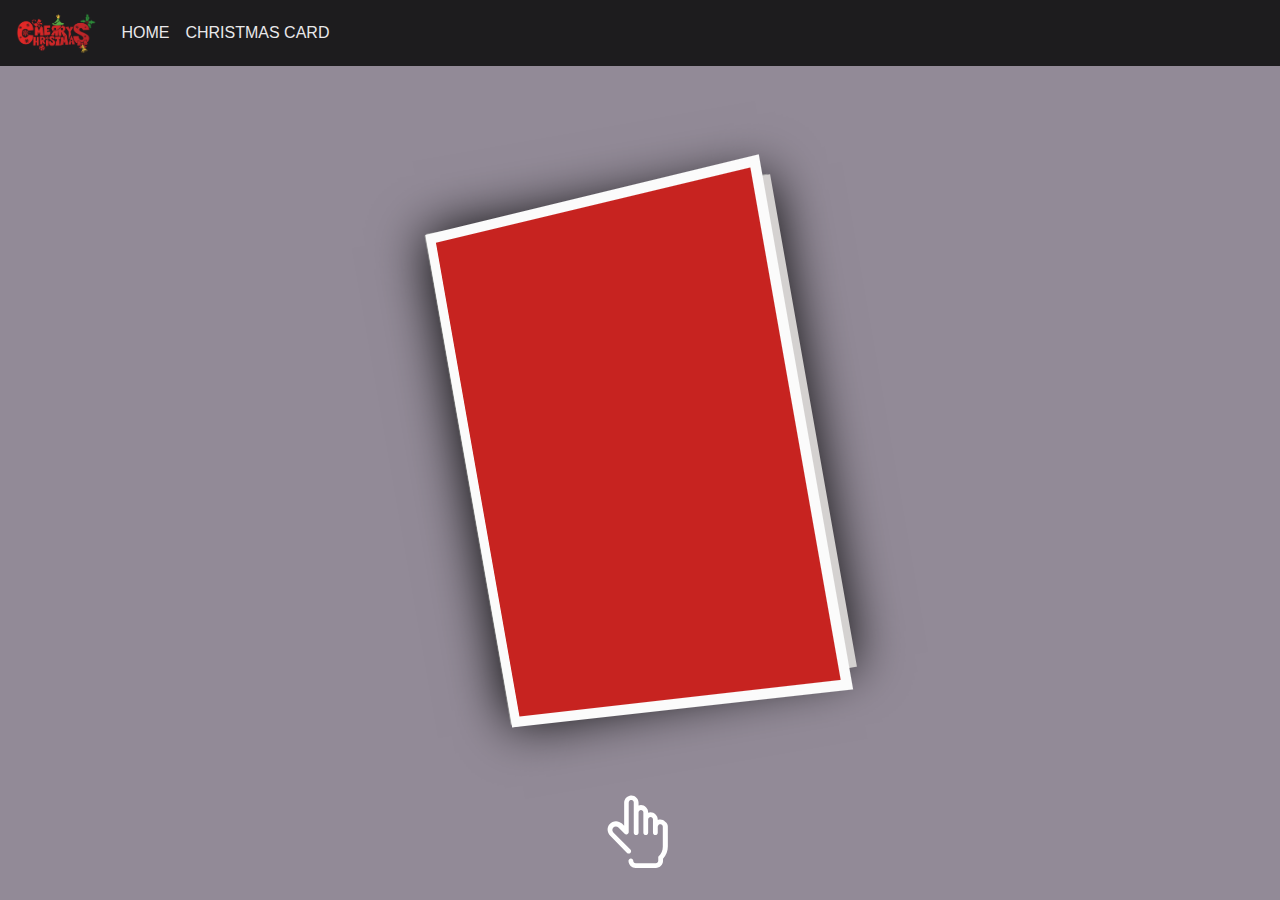
<file: src/christmascard.html>
<html>
<head>
	<meta name="viewport" content="width=device-width, initial-scale=1">
  <title>MERRY CHRISTMAS</title>
  <link rel="icon" href="../assets/xmas.png">
	<link rel="stylesheet" href="https://maxcdn.bootstrapcdn.com/bootstrap/4.0.0/css/bootstrap.min.css">
	<script src="https://code.jquery.com/jquery-3.2.1.slim.min.js"></script>
	<script src="https://cdnjs.cloudflare.com/ajax/libs/popper.js/1.12.9/umd/popper.min.js"></script>
	<script src="https://maxcdn.bootstrapcdn.com/bootstrap/4.0.0/js/bootstrap.min.js"></script>
	<link rel="stylesheet" href="https://cdnjs.cloudflare.com/ajax/libs/font-awesome/4.7.0/css/font-awesome.min.css">
	<link rel="stylesheet" href="../style.css">
</head>

<body class="body-card">
<section id="sticky-header">
<nav style="background-color: #000000;opacity:80%" class="navbar fixed-top navbar-expand-lg navbar-light" >

  <a id="strs" class="navbar-brand" href="../index.html"><img height="40px" src="../assets/xmas.png"></a>
  <button class="navbar-toggler" type="button" data-toggle="collapse" data-target="#navbarNav" aria-controls="navbarNav" aria-expanded="false" aria-label="Toggle navigation">

    <span class="navbar-toggler-icon"></span>
  </button>
  <div class="collapse navbar-collapse" id="navbarNav">
    <ul class="navbar-nav">
      <li class="nav-item active">
        <a id="home" class="nav-link" href="../index.html">HOME<span class="sr-only">(current)</span></a>
      </li>
      <!-- <li class="nav-item">
        <a id="about" class="nav-link" href="countdown.html">COUNTDOWN</a>
      </li> -->
      <li class="nav-item">
        <a id="about" class="nav-link" href="christmascard.html">CHRISTMAS CARD</a>
      </li>
    </ul>
  </div>
</nav>
</section>

<section id="card">
  <div class="card">
    <div class="card-page cart-page-front">
      <div class="card-page cart-page-outside"></div>
      <div class="card-page cart-page-inside">
        <span class="merry-christmas">
  <svg version="1.1" id="Layer_2" xmlns="http://www.w3.org/2000/svg" xmlns:xlink="http://www.w3.org/1999/xlink" x="0px" y="0px"
     width="540.054px" height="551.88px" viewBox="0 0 540.054 551.88" enable-background="new 0 0 540.054 551.88"
     xml:space="preserve">
  <path fill="#0A0A0A" d="M408.424,259.126c-6.145,0.44-11.873,2.104-17.349,4.458c1.873-7.48,7.205-30.873-6.877-29.254
    c-1.13,0.129-1.724,0.823-1.892,1.648c-0.16,0.177-0.31,0.373-0.429,0.615c-3.015,6.094-5.718,14.199-9.76,19.695
    c-1.472,2-2.722,4.848-5.667,6c-7.667,3-1-20.667,0.403-26.008c1.336-5.086-5.09-5.446-9.21-5.564
    c-1.478-0.042-2.408,0.997-2.672,2.134c-1.771,4.952-4.872,14.68-4.664,22.817c-1.675,2.943-5.191,12.621-10.857,13.621
    c-8.242,1.454-2.563-16.957-2-20.334c1.333-8,2.628-11.805-5.333-15c-2.264-0.908-5.406-1.915-7.769-2.502
    c0.089-0.499,0.184-0.998,0.258-1.5c0.452-3.046,0.324-8.625-2.972-10.302c-3.246-1.651-7.683-1.042-9.018,2.881
    c-2.086,6.129,1.369,9.709,6.025,11.925c-1.409,5.57-3.866,10.902-6.185,16.131c-2.527,5.698-5.047,11.584-8.066,17.048
    c-0.503,0.889-1.105,1.706-1.777,2.474c-0.19,0.137-0.375,0.295-0.542,0.504c-0.147,0.184-0.301,0.334-0.453,0.499
    c-0.32-1.622-0.045-3.463,0.099-5.091c0.205-2.319,0.537-4.664,0.959-6.956c1.638-8.898,5.757-23.821-7.247-27.625
    c-2.769-1.015-5.481-2.27-8.029-3.789c0.729-3.351,1.066-6.749,0.714-10.099c-0.746-7.1-9.771-11.932-14.462-5.102
    c-4.469,6.505,1.533,12.914,8.042,17.405c-1.567,5.595-4.063,11.042-6.443,16.208c-2.243,4.867-11.502,24.063-17.053,12.175
    c-1.347-2.884-1.583-6.25-1.22-9.587c6.726-0.07,13.875-8.967,13.043-15.18c-0.25-1.867-1.442-3.323-2.996-4.121
    c-4.746-3.586-10.56-2.08-15.424,1.055c-5.327,3.432-8.329,8.822-8.991,15.068c-0.485,4.564,0.015,9.123,1.842,13.173
    c-0.671,2.181-1.46,4.302-2.526,6.266c-2.609,4.809-5.47-0.677-6.093-3.317c-0.732-3.105-3.745-21.835-4.826-27.99
    c-0.839-4.777-2.416-9.121-6.94-11.494c-10.193-5.347-16.953,14.511-20.619,34.844c-0.15-1.523-0.739-13.674-0.972-15.188
    c-0.754-4.909-1.971-10.466-5.743-13.968c-4.074-3.782-9.072,0.642-11.787,3.652c-0.854,0.947-1.633,1.957-2.358,3.01
    c1.254-6.39,2.11-12.837,1.72-19.314c-0.468-7.769-12.292-8.248-17.77-6.557c-0.584,0.182-0.993,0.496-1.252,0.881
    c-0.352,0.365-0.592,0.87-0.618,1.536c-0.461,11.669-2.083,23.257-2.582,34.933c-0.246,5.756-0.359,11.518-0.576,17.275
    c-0.173,4.633-1.224,9.381-0.674,14.004c-0.065,0.294-0.071,0.599,0.018,0.902c0.062,0.21,0.139,0.41,0.224,0.605
    c0.016,0.078,0.027,0.156,0.044,0.234c0.207,0.955,0.807,1.531,1.521,1.787c15.66,5.629,13.604-13.445,16.139-23.459
    c1.607-6.35,3.581-13.52,7.333-19c2.295-3.353,4.394-5.369,5.333-1c0.722,3.357,1.002,10.45,1.042,13.863
    c0.079,6.824,0.312,13.729,1.365,20.477c0.133,0.851,7.386,6.916,12.593,0.66c1.244-1.494,1.333-10,3.088-19.338
    c0.628-3.344,1.549-6.59,2.556-9.836c0.305-0.986,3.55-9.936,5-7.762c1.556,2.336,1.679,18.956,2.082,23.988
    c0.771,9.63,5.483,19.66,17.274,16.613c5.786-1.496,9.039-6.484,11.333-12.666c5.667,6.666,14.002,5.833,19.671,2.529
    c0.402-0.234,0.683-0.529,0.88-0.852c2.013-1.537,3.779-3.596,5.123-5.467c4.225-5.885,7.139-12.777,9.854-19.457
    c0.973-2.395,1.935-4.897,2.751-7.459c0.509,0.287,1.002,0.558,1.482,0.814c0.128,0.186,0.275,0.365,0.468,0.531
    c2.325,1.996,1.456,5.473,0.881,7.986c-0.889,3.889-1.482,7.822-1.986,11.775c-0.613,4.807-1.573,9.453-1.231,14.329
    c0.734,10.451,12.601,13.38,19.37,6.712c2.306-1.92,3.896-4.813,5.129-7.449c4.693-10.033,10.295-20.252,13.13-31.088
    c0.216,0.063,0.431,0.124,0.646,0.184c0.032,0.029,0.066,0.051,0.088,0.09c1.744,3.153-0.742,13.437-1.256,16.153
    c-2.333,12.333-3,18.667,3.667,22.333c9.042,4.973,16.05,0.096,21.877-7.192c1.284-1.417,2.431-3.014,3.48-4.706
    c1.257,2.712,3.392,4.752,6.783,5.612c7.371,1.869,13.013-2.406,17.407-8.41c-1.083,4.436-2.145,8.874-2.98,13.362
    c-0.004,0.021-0.008,0.043-0.012,0.064c-6.87,4.783-14.099,11.954-13.435,20.629c0.138,1.807,1.163,3.113,2.544,3.811
    c6.372,6.195,14.074,1.231,18.952-5.764c4.638-6.649,6.664-14.654,8.515-22.522c6.12-3.015,12.377-5.245,19.508-5.757
    C412.306,263.852,411.632,258.896,408.424,259.126z M263.93,237.873c-0.803,1.768-3.477,4.858-5.943,5.6
    c0.358-1.313,0.771-2.576,1.212-3.75c0.547-1.458,1.317-2.783,2.211-4.049c0.785-1.5,1.993-1.813,3.625-0.939
    C264.817,235.837,264.449,236.883,263.93,237.873z M365.309,289.485c1.212-3.271,3.501-6.058,6.237-8.472
    c-0.521,2.279-1.136,4.535-1.949,6.755c-0.766,2.091-1.837,3.944-3.554,5.409c-0.506,0.432-0.859,0.606-1.102,0.609
    c-0.147-0.158-0.293-0.33-0.439-0.51C364.358,292.245,365.125,289.979,365.309,289.485z M279.171,220.98
    c-1.049-1.189-3.856-7.207,0.792-6.802c1.343,0.116,2.209,1.093,2.738,2.224c0.975,2.084,0.594,4.777,0.327,6.969
    c-0.046,0.374-0.103,0.747-0.16,1.12C281.549,223.412,280.298,222.256,279.171,220.98z M460.261,321.795
    c-2.297,0.051-4.698,0.373-7.054,0.967c-0.312-0.527-0.628-1.048-0.95-1.556c-2.765-4.362-7.715-7.108-8.257-11.988
    c1.271-0.249,2.456-0.715,3.303-1.604c1.382-1.451,1.335-3.506,0.256-5.125c-0.635-0.953-2.586-1.854-3.663-2.118
    c-4.707-1.161-8.634,4.292-9.429,8.232c-0.35,1.737-0.384,3.651-0.209,5.413c0.032,0.319,0.087,0.627,0.142,0.936
    c-1.194,4.824-2.818,9.509-5.416,13.795c-2.218,3.66-3.302,8.554-7.522,10.611c-3.069,1.498-5.07-0.545-5.334-3.6
    c-0.702-8.114,4.144-15.97,2.936-24.193c-0.539-3.666-3.685-6.91-7.546-7.244c-1.315-0.113-2.543,1.014-2.956,2.201
    c-0.372,1.07-0.735,2.167-1.083,3.283c-0.474-0.447-0.978-0.844-1.503-1.197c-4.403-4.775-12.259-5.602-17.941-2.453
    c-6.953,3.855-9.684,13.605-9.681,21.375c-1.202,1.977-2.692,4.322-4.335,6.551c-0.136,0.15-0.258,0.311-0.397,0.459
    c-1.443,1.554-3.092,2.843-4.926,3.898c-2.527,1.455-2.635-1.416-2.886-2.939c-1.141-6.952,1.666-13.807-1.528-20.525
    c-3.653-7.684-10.047-5.672-15.374-1.322c-2.936,2.396-5.522,5.318-7.486,8.565c-0.076-1.06-0.168-2.119-0.297-3.181
    c-0.617-5.066-4.673-8.176-9.651-7.184c-5.563,1.109-9.828,7.385-12.553,11.808c-0.41,0.665-0.798,1.343-1.175,2.024
    c0.194-5.033,0.603-10.133-0.059-15.098c-0.692-5.186-5.552-4.92-9.497-4.622c-1.083,0.081-1.706,0.7-1.946,1.472
    c-0.196,0.277-0.341,0.617-0.412,1.029c-0.679,3.979-1.224,7.951-1.658,11.936c-1.622,4.756-3.42,9.466-6.394,13.561
    c-0.307,0.422-0.634,0.824-0.974,1.207c-0.11,0.041-0.219,0.076-0.33,0.137c-2.94,1.57-4.662-6.824-4.906-8.22
    c-0.814-4.654,0.061-9.686,0.714-14.305c0.635-4.497,1.364-8.981,2.235-13.439c0.105-0.539,0.236-1.069,0.378-1.597
    c0.42,0.073,0.841,0.147,1.263,0.224c4.383,0.79,8.648,1.079,12.728-0.936c2.89-1.428,0.305-5.71-2.571-4.29
    c-3.016,1.49-6.515,0.974-9.912,0.287c0.517-1.566,0.985-3.147,1.208-4.81c0.075-0.56-0.023-1.02-0.229-1.392
    c-0.045-0.641-0.309-1.25-0.856-1.609c-2.438-1.6-4.834-2.195-7.724-2.332c-0.719-0.035-1.343,0.364-1.767,0.928
    c-0.203,0.178-0.392,0.387-0.549,0.657c-1.304,2.247-2.335,4.739-3.181,7.353c-2.33,0.153-4.645,0.521-6.942,1.184
    c-3.094,0.891-1.722,5.699,1.382,4.807c1.388-0.4,2.765-0.664,4.137-0.828c-1.098,4.696-1.791,9.529-2.483,13.885
    c-0.53,3.335-0.896,6.857-0.917,10.385c-3.426,1.811-6.832,3.984-10.031,6.457c-5.628-11.931-11.693-25.008,0.925-32
    c0.531-0.295,0.873-0.688,1.06-1.119c0.396-0.575,0.564-1.317,0.286-2.164c-1.721-5.236-7.724-6.742-12.485-5.035
    c-0.323,0.041-0.658,0.155-0.996,0.362c-0.113,0.068-0.215,0.145-0.326,0.214c-0.993,0.516-1.907,1.172-2.664,1.996
    c-5.104,4.49-7.203,10.863-6.915,17.957c0.065,1.615,0.319,3.197,0.69,4.758c-1.473,4.01-3.142,7.934-5.138,11.746
    c-1.854,3.541-4.122,8.018-7.381,10.782c-0.321,0.022-0.661,0.119-1.012,0.31c-4.804,2.611-3.137-11.627-2.837-13.236
    c0.785-4.214,2.301-8.338,2.565-12.637c0.4-6.508-6.321-8.827-11.453-6.123c-0.801,0.422-1.196,1.086-1.302,1.785
    c-0.022,0.056-0.051,0.103-0.07,0.16c-1.207,3.733-2.928,9.746-3.682,15.844c-0.948,2.313-1.948,4.604-3.07,6.848
    c-1.732,3.465-5,9.518-8.887,12.113c-0.366,0.063-0.741,0.222-1.109,0.53c-0.122,0.103-0.244,0.183-0.366,0.277
    c-0.289,0.118-0.58,0.217-0.873,0.288c-2.352,0.576,0.619-16.209,0.891-17.508c1.781-8.487-0.302-15.61-8.368-19.57
    c-0.847-0.416-1.717-0.775-2.599-1.105c0.453-4.509-0.037-8.852-2.241-12.449c-0.046-0.131-0.092-0.262-0.165-0.396
    c-2.191-4.104-7.075-5.24-11.055-2.865c-4.282,2.555-4.094,8.762-1.85,12.619c1.901,3.268,5.42,4.953,8.943,6.233
    c0.072,0.311,0.193,0.611,0.364,0.884c-0.454,1.828-0.976,3.596-1.413,5.209c-1.577,5.817-3.935,12.012-6.664,17.387
    c-1.665,3.279-3.677,6.613-6.358,9.158c-2.974,2.82-2.679-5.398-2.763-6.967c-0.274-5.111-0.797-13.539-7.785-12.937
    c-1.818,0.157-3.362,0.883-4.673,1.985c0.35-6.104,0.682-12.207,0.969-18.314c0.323-6.888,1.456-14.306-0.244-21.08
    c-1.645-6.557-7.007-7.266-12.705-7.285c-1.728-0.006-2.521,1.422-2.401,2.754c-0.068,0.234-0.118,0.482-0.118,0.758
    c-0.008,2.517-0.665,8.605-1.382,16.3c-4.275,13.324-8.808,26.704-16.4,38.53c-0.856,1.332-1.885,2.816-3.058,4.215
    c-0.221,0.132-0.436,0.291-0.631,0.51c-0.683,0.764-1.378,1.516-2.089,2.25c-2.423,2.022-5.27,3.242-8.447,2.338
    c-6.46-1.84-7.639-11.588-7.853-17.121c-0.59-15.274,5.032-50.82,27.228-45.957c1.721,0.378,2.999-0.893,3.273-2.221
    c0.129-0.471,0.099-1.01-0.179-1.593c-5.391-11.304-21.279-10.751-30.837-5.546c-12.958,7.057-16.732,23.674-17.865,37.146
    c-1.081,12.859-0.091,31.237,10.372,40.525c10.066,8.935,20.269,3.538,28.248-4.523c0.371-0.33,0.736-0.667,1.084-1.015
    c5.312-5.294,8.684-12.483,11.898-19.151c1.37-2.843,2.604-5.744,3.759-8.681c-1.094,21.095-0.058,42.746,10.608,39.853
    c0.612,0.042,1.254-0.122,1.836-0.602c1.856-1.529,2.811-3.461,3.047-5.876c0.423-4.313,0.841-8.667,1.106-12.994
    c0.029-0.474,0.055-0.948,0.084-1.422c0.744-2.872,2.04-5.552,4.186-7.634c4.016-3.896,3.906,5.043,4.03,7.344
    c0.278,5.185,1.018,14.533,8.667,11.76c7.027-2.548,10.771-14.33,13.25-20.424c1.593-3.917,3.619-8.845,4.956-13.94
    c1.566,3.384-1.042,11.239-1.647,13.267c-1.476,4.941-2.356,10.434-1.964,15.589c0.706,9.278,11.976,11.216,18.402,6.605
    c3.332-1.757,6.134-5.604,8.04-8.131c1.101-1.46,2.081-3.003,2.998-4.586c1.211,5.622,4.609,9.733,12.011,9.672
    c7.101-0.059,11.214-5.362,14.678-10.935c2.319-3.731,4.263-7.62,5.963-11.614c2.494,5.507,5.872,10.794,8.059,16.11
    c0.122,0.296,0.243,0.592,0.365,0.887c-2.071,2.531-3.853,5.227-5.233,8.051c-2.235,4.572-1.938,10.06,1.919,13.577
    c0.492,0.448,1.026,0.776,1.581,1.019c2.955,3.153,8.446,0.907,11.498-0.992c5.925-3.688,6.264-9.9,5.278-16.197
    c-0.465-2.975-1.808-6.379-3.436-9.988c2.62-2.053,5.406-3.893,8.191-5.485c0.415,3.625,1.309,7.151,2.914,10.368
    c3.135,6.28,11.169,8.172,16.498,3.572c1.966-1.697,3.571-3.658,4.938-5.781c-0.023,4.055,0.58,8.397,3.894,10.92
    c0.357,0.271,0.728,0.422,1.094,0.49c0.148,0.041,0.301,0.076,0.47,0.094c1.517,0.146,6.129-0.796,6.649-2.145
    c2.517-6.523,4.879-13.422,8.739-19.307c0.129-0.097,0.255-0.202,0.375-0.332c0.863-0.926,1.713-1.857,2.613-2.748
    c2.502-2.475,2.983,0.896,2.951,2.806c-0.054,3.146-0.345,6.255,0.466,9.348c1.156,4.401,3.6,10.899,9.298,9.868
    c0.047-0.008,0.087-0.026,0.133-0.037c2.893-0.604,2.249-2.187,2.593-5.282c1.062-7.313,2.738-14.266,7.951-19.983
    c2.406-2.638,3.516,1.379,3.458,3.277c-0.095,3.143,0.239,6.271,0.462,9.402c0.249,3.491,0.274,7.195,1.878,10.407
    c3.042,6.089,9.097,5.726,14.351,2.589c2.73-1.63,5.002-3.938,7.014-6.527c0.79-0.836,1.535-1.721,2.248-2.633
    c2.311,5.133,7.343,8.613,13.488,6.277c5.206-1.979,8.373-6.264,10.663-11.111c0.003,0.992,0.035,1.977,0.109,2.949
    c0.443,5.781,2.322,12.656,8.681,14.157c6.782,1.601,13.651-3.394,16.59-9.077c3.014-5.826,5.978-11.104,8.182-16.93
    c1.69,2.215,3.788,4.211,5.697,6.215c-1.943,1.607-3.578,3.559-4.705,5.9c-2.504,5.201-2.437,13.383,5.157,13.818
    c1.853,0.106,5.827-0.85,7.13-1.448c4.467-2.05,7.093-7.038,6.412-12.717c-0.242-2.015-0.845-3.987-1.645-5.888
    c1.505-0.325,2.975-0.504,4.309-0.533C463.024,326.706,463.48,321.725,460.261,321.795z M188.352,301.441
    c-0.942-0.343-1.874-0.711-2.781-1.141c-1.822-0.864-3.352-2.31-3.907-4.281c-0.647-2.295,1.561-5.789,3.488-4.93
    c0.107,0.214,0.24,0.426,0.432,0.63C188.093,294.385,188.643,297.85,188.352,301.441z M262.668,352.641
    c-0.679,2.059-2.257,2.356-4.736,0.896c-1.603-2.24-0.157-5.558,0.847-7.611c0.641-1.311,1.408-2.587,2.267-3.83
    c0.501,1.384,0.972,2.779,1.354,4.215C262.957,348.4,263.166,350.529,262.668,352.641z M399.04,324.032
    c-1.301,2.104-5.967,10.753-8.043,5.184c-1.247-3.347,0.451-8.728,1.844-11.843c1.66-3.712,5.99-6.674,9.446-5.381
    c1.393,0.712,1.355,1.988,1.422,2.088C402.629,317.688,400.541,321.604,399.04,324.032z M447.175,338.299
    c-0.397,3.41-5.654,5.101-5.223,0.588c0.29-3.033,1.956-5.486,4.283-7.371C447.3,333.583,447.464,335.817,447.175,338.299z
     M223.894,292.253c-1.772-3.511-0.005-8.671,3.667-10.292c0.365-0.162,0.747-0.25,1.123-0.273c1.069-0.67,2.285-1.07,3.589-1.021
    c3.533,0.135,5.696,3.474,5.627,6.785c-0.071,3.384-1.722,6.66-5.083,7.813C229.756,296.314,225.461,295.355,223.894,292.253z
     M308.336,425.396c-5.223-8.412-5.395-17.662-8.412-26.787c-1.359-4.113-4.332-9.742-8.426-12.928
    c1.357-0.906,2.586-2.051,3.658-3.121c1.939-1.938,5.084-5.66,2.957-8.486c-2.625-3.483-6.977-0.607-10.061,3.186
    c-0.195-3.039-1.205-6.039-2.945-8.348c-0.449-0.596-1.426-0.861-2.096-0.494c-3.602,1.968-4.486,5.473-3.988,9.096
    c-0.645-0.423-1.311-0.816-2.016-1.146c-2.406-1.127-6.156-1.715-8.18,0.41c-2.232,2.342-0.52,5.75,1.561,7.461
    c1.535,1.264,3.385,2.334,5.318,3.154c-3.342,3.002-6.027,7.102-7.779,10.5c-4.67,9.063-4.26,19.441-10.785,27.766
    c-0.432,0.549-0.467,1.106-0.27,1.564c-0.113,0.512,0.018,1.057,0.543,1.438c4.328,3.127,10.275,4.57,16.166,5.256
    c-0.072,2.406,1.021,4.623,3.855,5.092c2.941,0.488,5.65-1.881,6.91-4.469c4.621,0.059,8.988-0.834,13.396-2.129
    c2.826-0.832,6.23-1.631,8.572-3.602C307.777,428.998,309.396,427.104,308.336,425.396z M290.861,379.414
    c0.773-0.965,1.715-1.814,2.701-2.555c0.422-0.316,1.707-0.59,1.645-0.781c0.445,1.385-2.645,3.986-3.471,4.744
    c-0.98,0.9-2.387,2.168-3.813,2.837C288.561,382.207,290,380.488,290.861,379.414z M283.254,372.627
    c1.404,2.905,1.195,5.984,0.563,9.111C282.434,378.662,281.416,374.834,283.254,372.627z M271.51,379.096
    c1.439-0.957,4.23,0.541,5.492,1.246c1.6,0.896,2.699,2.324,3.809,3.738c-0.592,0.24-1.17,0.533-1.736,0.855
    C275.746,383.293,269.852,380.198,271.51,379.096z M282.422,428.195c-3.604,0.094-7.209-0.127-10.764-0.699
    c-2.049-0.33-4.004-1.096-5.963-1.793c1.998-2.264,3.27-5.561,4.246-8.104c3.371-8.783,1.41-19.32,9.004-26.148
    c11.117-9.994,14.707,11.941,15.469,18.465c0.658,5.637,1.75,10.769,4.873,14.936C293.908,426.943,288.521,428.035,282.422,428.195z
     M321.808,144.121c-1.422,1.533-2.969,2.535-4.684,3.527c-1.709,0.988-8.504,4.634-9.122,0.725c-0.183-0.386-0.243-0.873-0.082-1.41
    c0.069-0.227,0.156-0.443,0.25-0.655c0.625-1.88,2.575-3.097,4.015-3.896l0,0c0.53-0.303,1.055-0.574,1.543-0.817
    c2.129-1.065,4.643-2.479,6.982-2.228C322.936,139.607,323.423,142.385,321.808,144.121z M328.172,172.662
    c-3.793,1.312-12.827,2.691-14.633-2.268c-0.752-2.069,0.467-3.036,2.34-3.361c4.24-1.541,9.16-0.662,12.784,2.05
    C330.049,170.12,329.875,172.072,328.172,172.662z M324.916,197.143c-1.335,2.791-5.577,0.688-7.417-0.281
    c-2.016-1.059-5.563-2.74-6.187-5.203c-0.203-0.801,0.03-1.658,0.644-2.126c0.238-0.397,0.643-0.692,1.215-0.726
    C316.851,188.586,327.475,191.793,324.916,197.143z M233.856,152.488c-0.237,0.131-0.514,0.209-0.835,0.191
    c-3.007-0.154-6.901-1.332-8.833-3.824c-1.316-1.701-2.986-4.377-1.227-6.336c2.125-2.367,7.309,0.695,9.703,2.277
    c0.1,0.059,0.205,0.119,0.303,0.178c1.395,0.83,4.222,2.334,4.225,4.27c0.008,0.033,0.025,0.065,0.031,0.1
    C237.565,151.362,235.669,152.52,233.856,152.488z M230.982,173.435c-1.393,1.3-3.721,1.729-5.535,1.979
    c-2.929,0.404-9.467,0.411-9.453-3.871c0.008-2.277,2.846-3.678,4.752-3.949c1.42-0.203,2.926-0.299,4.389-0.137
    c2.098-0.279,4.139,0.038,5.646,1.414C232.195,170.161,232.443,172.07,230.982,173.435z M234.063,191.785
    c-0.673,1.549-2.277,2.795-3.684,3.646c-2.131,1.293-7.573,3.701-8.916,0.16c-0.793-2.094,1.219-4.018,2.82-5.041
    c2.022-1.943,5.043-3.156,7.463-2.689C233.645,188.229,234.885,189.895,234.063,191.785z M296.14,189.635
    c-1.104,4.083-7.115,2.278-11.797-0.326c-0.054,0.566-0.196,1.088-0.486,1.482c-1.417,1.93-3.429,1.348-5.439,0.785
    c-1.392-0.389-2.955-1.035-4.287-1.937c-1.921,1.688-4.589,3.128-6.68,2.35c-1.295-0.481-2.037-1.654-2.309-3.003
    c-4.101,1.89-9.116,1.963-13.158,0.122c-0.898-0.409-1.146-1.304-0.686-2.151c0.67-1.236,1.87-2.507,3.237-3.609
    c-2.208-0.544-4.239-1.514-5.653-2.916c-0.543-0.538-0.559-1.465-0.008-2.006c1.861-1.824,4.303-2.32,6.713-3.072
    c1.243-0.389,2.343-1.06,3.408-1.803c-2.771-0.641-5.069-2.195-4.321-4.97c0.688-2.548,3.37-3.468,5.471-4.599
    c1.62-0.871,2.862-2.019,4.045-3.221c0.102-0.169,0.203-0.338,0.301-0.508c-1.67-0.475-3.289-1.338-4.72-2.131
    c-0.718-0.397-0.846-1.671-0.151-2.158c1.973-1.383,3.707-2.889,5.275-4.504c-0.562-0.574-0.789-1.381-0.392-2.521
    c0.668-1.92,2.366-3.146,3.849-4.43c1.78-1.54,2.971-3.471,4.544-5.175c0.269-0.292,0.606-0.386,0.933-0.347
    c0.707-0.57,2.092-0.457,2.498,0.701c1.061,3.03,3.752,5.49,5.982,7.695c1.026,1.015,2.254,2.354,1.722,3.914
    c-0.293,0.858-0.995,1.34-1.885,1.592c0.318,0.398,0.655,0.783,1.036,1.133c0.85,0.781,1.873,1.389,2.766,2.122
    c1.496,1.228,3.127,3.204,1.646,5.081c-0.693,0.879-1.709,1.33-2.878,1.475c1.904,0.926,4.104,1.422,6.026,2.4
    c2.042,1.043,3.669,3.069,1.584,5.077c-1.285,1.236-3.229,1.612-5.104,1.686c0.6,0.649,1.212,1.286,1.895,1.851
    c1.149,0.949,2.333,1.509,3.654,2.152c2.046,1,1.814,2.939,0.509,4.447c-0.993,1.146-2.275,1.703-3.674,1.875
    c0.343,0.256,0.683,0.511,1.011,0.768C292.313,184.283,296.874,186.922,296.14,189.635z M233.117,380.289c0,2.761-2.238,5-5,5
    s-5-2.239-5-5c0-2.762,2.238-5,5-5S233.117,377.527,233.117,380.289z M241.117,414.289c0,2.761-2.238,5-5,5s-5-2.239-5-5
    c0-2.762,2.238-5,5-5S241.117,411.527,241.117,414.289z M337.117,413.289c0,2.761-2.238,5-5,5s-5-2.239-5-5c0-2.762,2.238-5,5-5
    S337.117,410.527,337.117,413.289z M201.867,399.289c0,2.07-1.679,3.75-3.75,3.75s-3.75-1.68-3.75-3.75
    c0-2.071,1.679-3.75,3.75-3.75S201.867,397.218,201.867,399.289z M331.617,377.289c0,2.07-1.679,3.75-3.75,3.75
    s-3.75-1.68-3.75-3.75c0-2.071,1.679-3.75,3.75-3.75S331.617,375.218,331.617,377.289z M366.867,385.289
    c0,2.07-1.679,3.75-3.75,3.75s-3.75-1.68-3.75-3.75c0-2.071,1.679-3.75,3.75-3.75S366.867,383.218,366.867,385.289z"/>
  </svg>
        </span>
      </div>
    </div>
    <div class="card-page cart-page-bottom">
      <p>Whatever is beautiful. Whatever is meaningful. Whatever brings you happiness. May it be yours this holiday season and throughout the coming year.<br><br>
     With Love,<br>HiuTMU</p>
    </div>
    </div>
  
    <span class="click-icon">
    <svg viewBox="0 0 40 40" xmlns="http://www.w3.org/2000/svg"><path fill="#fff" d="M31.6 17.7V26c0 1.9-.7 3.7-2 5.1v.9c0 1.6-1.3 3-3 3h-8.4c-1.6 0-3-1.3-3-3 0-.6.5-1 1-1s1 .4 1 1c0 .5.4 1 1 1h8.4c.5 0 1-.4 1-1v-1.2-.3-.1c0-.1.1-.2.2-.3 1.1-1.1 1.7-2.5 1.7-4v-8.3c0-.3-.1-.5-.3-.7-.1-.1-.5-.4-1-.3-.4.1-.8.6-.8 1.1v2.4c0 .6-.5 1-1 1s-1-.4-1-1v-5.5c0-.3-.1-.5-.3-.7s-.4-.3-.7-.3c-.5 0-1 .5-1 1v5.5c0 .6-.5 1-1 1s-1-.4-1-1v-8.5c0-.3-.1-.5-.3-.7s-.4-.3-.7-.3c-.5 0-1 .5-1 1v8.5c0 .6-.5 1-1 1s-1-.4-1-1V7.7c0-.3-.1-.5-.3-.7-.1-.1-.5-.4-1-.3-.4.1-.8.6-.8 1.1V20c0 .4-.2.8-.6.9-.4.2-.8.1-1.1-.2L11 18.1c-.6-.6-1.6-.6-2.2.1-.5.6-.4 1.5.2 2.1l7 7c.4.4.4 1 0 1.4-.2.2-.5.3-.7.3-.3 0-.5-.1-.7-.3l-7-7.1c-1.3-1.3-1.5-3.5-.3-4.8C8 16 9 15.5 10 15.5c.9 0 1.8.4 2.5 1l.9.9V7.9c0-1.4.9-2.7 2.3-3 1-.3 2.1 0 2.8.8.6.6.9 1.3.9 2.1V9c.3-.1.7-.2 1-.2.8 0 1.5.3 2.1.9s.9 1.3.9 2.1v.2c.3-.1.7-.2 1-.2.8 0 1.5.3 2.1.9s.9 1.3.9 2.1v.2c.1 0 .2-.1.3-.1 1-.3 2.1 0 2.8.8.8.5 1.1 1.3 1.1 2z"/></svg>
    </span>


    <audio id="player" autoplay loop>
      <source src="../music.mp3" type="audio/mp3" />
  </audio>
</section>


<section id="snowfall">
<div class="snowflake"></div> 
<div class="snowflake"></div>
<div class="snowflake"></div>
<div class="snowflake"></div>
<div class="snowflake"></div>
<div class="snowflake"></div>
<div class="snowflake"></div>
<div class="snowflake"></div>
<div class="snowflake"></div>
<div class="snowflake"></div>
<div class="snowflake"></div>
<div class="snowflake"></div>
<div class="snowflake"></div>
<script src="https://cdnjs.cloudflare.com/ajax/libs/jquery/3.1.0/jquery.min.js"></script>
<script>
  $(document).ready(function() {

var $clickMe = $('.click-icon'),
    $card = $('.card');

$card.on('click', function() {

      $(this).toggleClass('is-opened');
  $clickMe.toggleClass('is-hidden');

  });

});

</script>
</body>
</html>
</file>
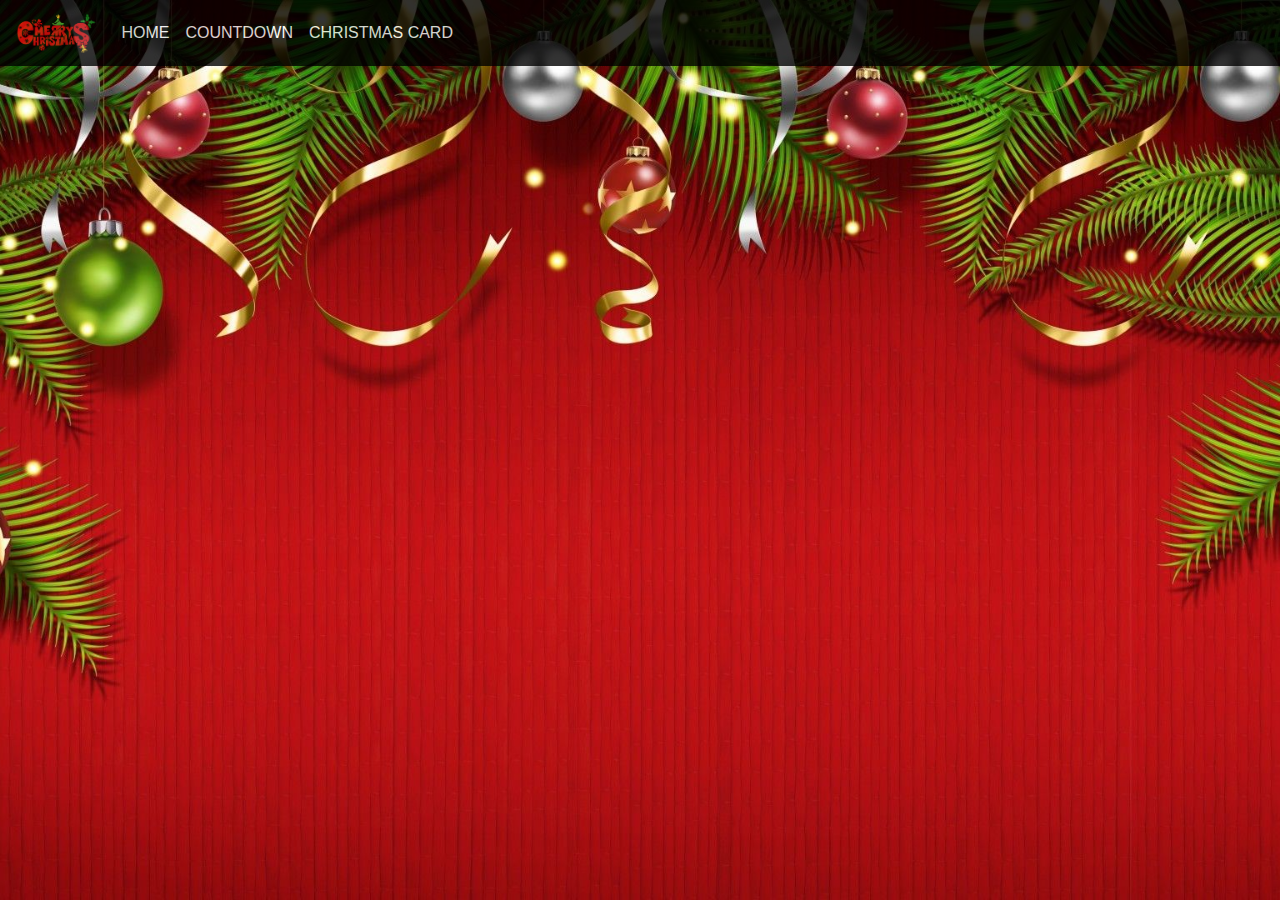
<file: src/countdown.html>
<html>
<head>
	<meta name="viewport" content="width=device-width, initial-scale=1">
  <title>MERRY CHRISTMAS</title>
  <link rel="icon" href="../assets/xmas.png">
	<link rel="stylesheet" href="https://maxcdn.bootstrapcdn.com/bootstrap/4.0.0/css/bootstrap.min.css">
	<script src="https://code.jquery.com/jquery-3.2.1.slim.min.js"></script>
	<script src="https://cdnjs.cloudflare.com/ajax/libs/popper.js/1.12.9/umd/popper.min.js"></script>
	<script src="https://maxcdn.bootstrapcdn.com/bootstrap/4.0.0/js/bootstrap.min.js"></script>
	<link rel="stylesheet" href="https://cdnjs.cloudflare.com/ajax/libs/font-awesome/4.7.0/css/font-awesome.min.css">
	<link rel="stylesheet" href="../style.css">
  <script src="script.js"></script>
</head>

<body>
<section id="sticky-header">
<nav style="background-color: #000000;opacity:80%" class="navbar fixed-top navbar-expand-lg navbar-light" >

  <a id="strs" class="navbar-brand" href="#"><img height="40px" src="../assets/xmas.png"></a>
  <button class="navbar-toggler" type="button" data-toggle="collapse" data-target="#navbarNav" aria-controls="navbarNav" aria-expanded="false" aria-label="Toggle navigation">

    <span class="navbar-toggler-icon"></span>
  </button>
  <div class="collapse navbar-collapse" id="navbarNav">
    <ul class="navbar-nav">
      <li class="nav-item active">
        <a id="home" class="nav-link" href="../index.html">HOME<span class="sr-only">(current)</span></a>
      </li>
      <li class="nav-item">
        <a id="about" class="nav-link" href="countdown.html">COUNTDOWN</a>
      </li>
      <li class="nav-item">
        <a id="about" class="nav-link" href="christmascard.html">CHRISTMAS CARD</a>
      </li>
    </ul>
  </div>
</nav>
</section>

<section id="countdown">
  <div class="container-fluid text-center">
  <p id="counter"></p>
  </div>
</section>


<section id="snowfall">
<div class="snowflake"></div> 
<div class="snowflake"></div>
<div class="snowflake"></div>
<div class="snowflake"></div>
<div class="snowflake"></div>
<div class="snowflake"></div>
<div class="snowflake"></div>
<div class="snowflake"></div>
<div class="snowflake"></div>
<div class="snowflake"></div>
<div class="snowflake"></div>
<div class="snowflake"></div>
<div class="snowflake"></div>
</file>
<file: style.css>
@font-face {
    font-family: xmas;
    src: url('font/xmasfont.ttf');
}

/* audio:not([controls]) {
    display: none !important;
} */

#home {
    color: white;
}

#about {
    color: white;
}

#contact {
    color: white;
}

#home:hover {
    opacity: 70%;
}

#about:hover {
    opacity: 70%;
}

#contact:hover {
    opacity: 70%;
}

#logo {
    color: white;
    font-size: 25px;
}

body {
    background: url('assets/bg.jpg') no-repeat center center fixed;
    ;
    -webkit-background-size: cover;
    -moz-background-size: cover;
    background-size: cover;
    -o-background-size: cover;
    height: 100%;
    overflow: hidden;
}


/* SNOW FALL */

.snowflake {
    --size: 1vw;
    width: var(--size);
    height: var(--size);
    background: white;
    border-radius: 50%;
    position: absolute;
    top: -5vh;
}

@keyframes snowfall {
    0% {
        transform: translate3d(var(--left-ini), 0, 0);
    }
    100% {
        transform: translate3d(var(--left-end), 110vh, 0);
    }
}

.snowflake:nth-child(1) {
    --size: 1vw;
    --left-ini: -5vw;
    --left-end: 4vw;
    left: 80vw;
    animation: snowfall 11s linear infinite;
    animation-delay: -8s;
}

.snowflake:nth-child(2) {
    --size: 0.4vw;
    --left-ini: 8vw;
    --left-end: -3vw;
    left: 34vw;
    animation: snowfall 11s linear infinite;
    animation-delay: -9s;
}

.snowflake:nth-child(3) {
    --size: 0.6vw;
    --left-ini: 1vw;
    --left-end: 5vw;
    left: 56vw;
    animation: snowfall 9s linear infinite;
    animation-delay: -9s;
}

.snowflake:nth-child(4) {
    --size: 0.6vw;
    --left-ini: 6vw;
    --left-end: 8vw;
    left: 1vw;
    animation: snowfall 8s linear infinite;
    animation-delay: -10s;
}

.snowflake:nth-child(5) {
    --size: 0.4vw;
    --left-ini: 10vw;
    --left-end: 5vw;
    left: 48vw;
    animation: snowfall 11s linear infinite;
    animation-delay: -1s;
}

.snowflake:nth-child(6) {
    --size: 0.4vw;
    --left-ini: -3vw;
    --left-end: 5vw;
    left: 13vw;
    animation: snowfall 7s linear infinite;
    animation-delay: -9s;
}

.snowflake:nth-child(7) {
    --size: 0.8vw;
    --left-ini: -4vw;
    --left-end: 3vw;
    left: 97vw;
    animation: snowfall 8s linear infinite;
    animation-delay: -4s;
}

.snowflake:nth-child(8) {
    --size: 0.4vw;
    --left-ini: 10vw;
    --left-end: 9vw;
    left: 65vw;
    animation: snowfall 9s linear infinite;
    animation-delay: -9s;
}

.snowflake:nth-child(9) {
    --size: 0.8vw;
    --left-ini: 6vw;
    --left-end: -4vw;
    left: 89vw;
    animation: snowfall 10s linear infinite;
    animation-delay: -9s;
}

.snowflake:nth-child(10) {
    --size: 0.8vw;
    --left-ini: 3vw;
    --left-end: -5vw;
    left: 6vw;
    animation: snowfall 13s linear infinite;
    animation-delay: -10s;
}

.snowflake:nth-child(11) {
    --size: 0.6vw;
    --left-ini: -8vw;
    --left-end: 5vw;
    left: 78vw;
    animation: snowfall 14s linear infinite;
    animation-delay: -3s;
}

.snowflake:nth-child(12) {
    --size: 1vw;
    --left-ini: -4vw;
    --left-end: 1vw;
    left: 100vw;
    animation: snowfall 11s linear infinite;
    animation-delay: -6s;
}

.snowflake:nth-child(13) {
    --size: 0.2vw;
    --left-ini: 9vw;
    --left-end: 10vw;
    left: 27vw;
    animation: snowfall 9s linear infinite;
    animation-delay: -6s;
}

.snowflake:nth-child(14) {
    --size: 0.2vw;
    --left-ini: 0vw;
    --left-end: 10vw;
    left: 90vw;
    animation: snowfall 8s linear infinite;
    animation-delay: -10s;
}

.snowflake:nth-child(15) {
    --size: 0.2vw;
    --left-ini: 8vw;
    --left-end: 2vw;
    left: 99vw;
    animation: snowfall 7s linear infinite;
    animation-delay: -9s;
}


/* ------------------------------------- */

.navbar-toggler {
    color: red;
    background-color: white;
    opacity: 50%;
    font-size: 15px;
}

#wish {
    font-size: 70px;
    font-family: xmas;
    color: white;
}

#wish2 {
    font-size: 50px;
    font-family: xmas;
    color: white;
}

@media (orientation: portrait) {
    #wish {
        font-size: 30px;
    }
    #wish2 {
        font-size: 30px;
    }
    #counter {
        font-size: 30px;
    }
    #git{
        font-size: 30px !important;
    }
}

#gallery {
    padding-top: 100px;
}

#countdown {
    color: white;
    font-family: xmas;
    font-size: 70px;
    padding-top: 300px;
}

#card {
    padding-top: 300px;
    color: white;
    font-family: xmas;
}

#git {
    font-size: 60px;
    color: white;
}

#git:hover {
    opacity: 80%;
    color: white;
}

        ::selection {
  background: rgba(255,255,0,0.5);
}

/* body {
  background: #de2f32; } */

.window {
  width: 340px;
  height: 340px;
  background: #a0d5d3;
  position: absolute;
  top: 50%;
  left: 50%;
  border-radius: 50%;
  margin-top: -60px;
  -webkit-transform: translate(-50%, -50%);
  -moz-transform: translate(-50%, -50%);
  -ms-transform: translate(-50%, -50%);
  -o-transform: translate(-50%, -50%);
  transform: translate(-50%, -50%);
  border: 10px solid #f8e7dc;
  overflow: hidden; }

.santa {
  position: absolute;
  left: 50%;
  bottom: 0;
  -webkit-transform: translateX(-50%);
  -moz-transform: translateX(-50%);
  -ms-transform: translateX(-50%);
  -o-transform: translateX(-50%);
  transform: translateX(-50%); }
  .santa .body {
    width: 190px;
    height: 210px;
    background: #de2f32;
    position: relative;
    border-radius: 50%;
    top: 0;
    -webkit-animation: bodyLaugh 4s linear infinite;
    -moz-animation: bodyLaugh 4s linear infinite;
    -ms-animation: bodyLaugh 4s linear infinite;
    -o-animation: bodyLaugh 4s linear infinite;
    animation: bodyLaugh 4s linear infinite;
    -webkit-transform: translateY(50%);
    -moz-transform: translateY(50%);
    -ms-transform: translateY(50%);
    -o-transform: translateY(50%);
    transform: translateY(50%); }
    .santa .body:before {
      content: " ";
      width: 7px;
      height: 7px;
      background: #f7be10;
      border-radius: 50%;
      position: absolute;
      top: 35%;
      left: 50%;
      -webkit-transform: translate(-50%, -50%);
      -moz-transform: translate(-50%, -50%);
      -ms-transform: translate(-50%, -50%);
      -o-transform: translate(-50%, -50%);
      transform: translate(-50%, -50%);
      box-shadow: 0px -18px 0px #f7be10, 0px 18px 0px #f7be10; }
  .santa .head {
    z-index: 2;
    position: absolute;
    bottom: 90px;
    left: 50%;
    -webkit-animation: headLaugh 4s linear infinite;
    -moz-animation: headLaugh 4s linear infinite;
    -ms-animation: headLaugh 4s linear infinite;
    -o-animation: headLaugh 4s linear infinite;
    animation: headLaugh 4s linear infinite;
    -webkit-transform: translateX(-50%);
    -moz-transform: translateX(-50%);
    -ms-transform: translateX(-50%);
    -o-transform: translateX(-50%);
    transform: translateX(-50%); }
    .santa .head .face {
      width: 120px;
      height: 130px;
      background: #edcab0;
      background: radial-gradient(#edcab0, #e9a982);
      border-radius: 50%;
      border: 3px solid #f8e7dc; }
      .santa .head .face .redhat .whitepart {
        position: absolute;
        left: 50%;
        top: 0;
        -webkit-transform: translateX(-50%);
        -moz-transform: translateX(-50%);
        -ms-transform: translateX(-50%);
        -o-transform: translateX(-50%);
        transform: translateX(-50%);
        width: 90%;
        height: 32px;
        background: #f8e7dc;
        border-radius: 50px;
        z-index: 4;
        box-shadow: 0px 6px 0px -4px rgba(0, 0, 0, 0.1); }
      .santa .head .face .redhat .redpart {
        width: 120px;
        height: 120px;
        background: #de2f32;
        position: absolute;
        top: -50px;
        left: 15px;
        border-radius: 50%;
        z-index: -1; }
        .santa .head .face .redhat .redpart:before {
          content: " ";
          width: 95px;
          height: 95px;
          position: absolute;
          left: 0;
          top: 12px;
          border-radius: 50%;
          box-shadow: inset -8px -1px 0px -5px rgba(0, 0, 0, 0.05); }
        .santa .head .face .redhat .redpart:after {
          content: " ";
          position: absolute;
          right: 0;
          top: 60px;
          background: #de2f32;
          width: 20px;
          height: 50px; }
      .santa .head .face .redhat .hatball {
        width: 38px;
        height: 38px;
        background: #f8e7dc;
        border-radius: 50%;
        z-index: 5;
        position: absolute;
        right: -20px;
        top: 40px;
        box-shadow: 0px 6px 0px -4px rgba(0, 0, 0, 0.1); }
      .santa .head .face .eyes {
        position: absolute;
        left: 50%;
        -webkit-transform: translateX(-50%);
        -moz-transform: translateX(-50%);
        -ms-transform: translateX(-50%);
        -o-transform: translateX(-50%);
        transform: translateX(-50%);
        top: 57px; }
        .santa .head .face .eyes:before, .santa .head .face .eyes:after {
          content: " ";
          position: absolute;
          width: 15px;
          height: 9px;
          top: 0;
          border: 5px solid #a8744f;
          border-width: 0;
          border-top-width: 5px;
          border-radius: 50%; }
        .santa .head .face .eyes:before {
          left: -28px; }
        .santa .head .face .eyes:after {
          right: -28px; }
      .santa .head .face .beard {
        width: 55px;
        height: 55px;
        background: #f8e7dc;
        border-radius: 50%;
        position: absolute;
        bottom: -30px;
        left: 50%;
        -webkit-animation: beardLaugh 4s linear infinite;
        -moz-animation: beardLaugh 4s linear infinite;
        -ms-animation: beardLaugh 4s linear infinite;
        -o-animation: beardLaugh 4s linear infinite;
        animation: beardLaugh 4s linear infinite;
        -webkit-transform: translateX(-50%);
        -moz-transform: translateX(-50%);
        -ms-transform: translateX(-50%);
        -o-transform: translateX(-50%);
        transform: translateX(-50%); }
        .santa .head .face .beard:before, .santa .head .face .beard:after {
          content: " ";
          width: 80px;
          height: 80px;
          background: #f8e7dc;
          border-radius: 50%;
          position: absolute;
          bottom: 15px; }
        .santa .head .face .beard:before {
          left: -40px; }
        .santa .head .face .beard:after {
          right: -40px; }
        .santa .head .face .beard .nouse {
          width: 25px;
          height: 20px;
          border-radius: 50%;
          background: #edcab0;
          position: absolute;
          z-index: 3;
          box-shadow: inset -3px -3px 0px #e9a982;
          left: 50%;
          -webkit-transform: translateX(-50%);
          -moz-transform: translateX(-50%);
          -ms-transform: translateX(-50%);
          -o-transform: translateX(-50%);
          transform: translateX(-50%);
          top: -42px; }
        .santa .head .face .beard .mouth {
          background: #a8744f;
          z-index: 3;
          position: absolute;
          width: 15px;
          height: 5px;
          border-bottom-right-radius: 80px 50px;
          border-bottom-left-radius: 80px 50px;
          left: 50%;
          top: 0;
          -webkit-animation: mouthLaugh 4s linear infinite;
          -moz-animation: mouthLaugh 4s linear infinite;
          -ms-animation: mouthLaugh 4s linear infinite;
          -o-animation: mouthLaugh 4s linear infinite;
          animation: mouthLaugh 4s linear infinite;
          -webkit-transform: translateX(-50%);
          -moz-transform: translateX(-50%);
          -ms-transform: translateX(-50%);
          -o-transform: translateX(-50%);
          transform: translateX(-50%); }
    .santa .head .ears:before, .santa .head .ears:after {
      content: " ";
      width: 20px;
      height: 30px;
      border-radius: 50%;
      background: radial-gradient(#e9a982, #edcab0);
      position: absolute;
      top: 50%;
      z-index: -1; }
    .santa .head .ears:before {
      left: -8px;
      -webkit-transform: rotate(-10deg);
      -moz-transform: rotate(-10deg);
      -ms-transform: rotate(-10deg);
      -o-transform: rotate(-10deg);
      transform: rotate(-10deg); }
    .santa .head .ears:after {
      right: -8px;
      -webkit-transform: rotate(10deg);
      -moz-transform: rotate(10deg);
      -ms-transform: rotate(10deg);
      -o-transform: rotate(10deg);
      transform: rotate(10deg); }

@font-face {
  font-family: 'Mountains of Christmas';
  font-style: normal;
  src: local("Mountains of Christmas"), local("MountainsofChristmas-Regular"), url(https://fonts.gstatic.com/s/mountainsofchristmas/v8/dVGBFPwd6G44IWDbQtPewylJhLDHyIrT3I5b5eGTHmw.woff2) format("woff2"); }
.message {
  position: absolute;
  left: 50%;
  top: 60%;
  margin-top: 80px;
  -webkit-transform: translateX(-50%);
  -moz-transform: translateX(-50%);
  -ms-transform: translateX(-50%);
  -o-transform: translateX(-50%);
  transform: translateX(-50%);
  color: #f8e7dc;
  font-family: 'Mountains of Christmas'; }
  .message h1 {
    font-style: normal;
    font-size: 75px;
    margin-bottom: 0;
    white-space: nowrap; }
  .message h2 {
    margin: 0;
    font-size: 20px;
    text-align: center;
    white-space: nowrap; }
    .message h2 a {
      color: #f7be10;
      opacity: 0.8; }
      .message h2 a:hover {
        opacity: 1; }

@-webkit-keyframes bodyLaugh {
  0% {
    top: 0px; }

  2% {
    top: -3px; }

  4% {
    top: 0px; }

  8% {
    top: -3px; }

  10% {
    top: 0px; }

  12% {
    top: -3px; }

  14% {
    top: 0px; }

  18% {
    top: -3px; }

  20% {
    top: 0px; }

  22% {
    top: -3px; }

  24% {
    top: 0px; }

  28% {
    top: -3px; }

  30% {
    top: 0px; }

  100% {
    top: 0px; } }
@-moz-keyframes bodyLaugh {
  0% {
    top: 0px; }

  2% {
    top: -3px; }

  4% {
    top: 0px; }

  8% {
    top: -3px; }

  10% {
    top: 0px; }

  12% {
    top: -3px; }

  14% {
    top: 0px; }

  18% {
    top: -3px; }

  20% {
    top: 0px; }

  22% {
    top: -3px; }

  24% {
    top: 0px; }

  28% {
    top: -3px; }

  30% {
    top: 0px; }

  100% {
    top: 0px; } }
@-ms-keyframes bodyLaugh {
  0% {
    top: 0px; }

  2% {
    top: -3px; }

  4% {
    top: 0px; }

  8% {
    top: -3px; }

  10% {
    top: 0px; }

  12% {
    top: -3px; }

  14% {
    top: 0px; }

  18% {
    top: -3px; }

  20% {
    top: 0px; }

  22% {
    top: -3px; }

  24% {
    top: 0px; }

  28% {
    top: -3px; }

  30% {
    top: 0px; }

  100% {
    top: 0px; } }
@keyframes bodyLaugh {
  0% {
    top: 0px; }

  2% {
    top: -3px; }

  4% {
    top: 0px; }

  8% {
    top: -3px; }

  10% {
    top: 0px; }

  12% {
    top: -3px; }

  14% {
    top: 0px; }

  18% {
    top: -3px; }

  20% {
    top: 0px; }

  22% {
    top: -3px; }

  24% {
    top: 0px; }

  28% {
    top: -3px; }

  30% {
    top: 0px; }

  100% {
    top: 0px; } }
@-webkit-keyframes beardLaugh {
  0% {
    bottom: -28px; }

  2% {
    bottom: -30px; }

  4% {
    bottom: -28px; }

  8% {
    bottom: -30px; }

  10% {
    bottom: -28px; }

  12% {
    bottom: -30px; }

  14% {
    bottom: -28px; }

  18% {
    bottom: -30px; }

  20% {
    bottom: -28px; }

  22% {
    bottom: -30px; }

  24% {
    bottom: -28px; }

  28% {
    bottom: -30px; }

  30% {
    bottom: -28px; }

  100% {
    bottom: -28px; } }
@-moz-keyframes beardLaugh {
  0% {
    bottom: -28px; }

  2% {
    bottom: -30px; }

  4% {
    bottom: -28px; }

  8% {
    bottom: -30px; }

  10% {
    bottom: -28px; }

  12% {
    bottom: -30px; }

  14% {
    bottom: -28px; }

  18% {
    bottom: -30px; }

  20% {
    bottom: -28px; }

  22% {
    bottom: -30px; }

  24% {
    bottom: -28px; }

  28% {
    bottom: -30px; }

  30% {
    bottom: -28px; }

  100% {
    bottom: -28px; } }
@-ms-keyframes beardLaugh {
  0% {
    bottom: -28px; }

  2% {
    bottom: -30px; }

  4% {
    bottom: -28px; }

  8% {
    bottom: -30px; }

  10% {
    bottom: -28px; }

  12% {
    bottom: -30px; }

  14% {
    bottom: -28px; }

  18% {
    bottom: -30px; }

  20% {
    bottom: -28px; }

  22% {
    bottom: -30px; }

  24% {
    bottom: -28px; }

  28% {
    bottom: -30px; }

  30% {
    bottom: -28px; }

  100% {
    bottom: -28px; } }
@keyframes beardLaugh {
  0% {
    bottom: -28px; }

  2% {
    bottom: -30px; }

  4% {
    bottom: -28px; }

  8% {
    bottom: -30px; }

  10% {
    bottom: -28px; }

  12% {
    bottom: -30px; }

  14% {
    bottom: -28px; }

  18% {
    bottom: -30px; }

  20% {
    bottom: -28px; }

  22% {
    bottom: -30px; }

  24% {
    bottom: -28px; }

  28% {
    bottom: -30px; }

  30% {
    bottom: -28px; }

  100% {
    bottom: -28px; } }
@-webkit-keyframes headLaugh {
  0% {
    bottom: 83px; }

  45% {
    bottom: 83px; }

  50% {
    bottom: 90px; }

  92% {
    bottom: 90px; }

  98% {
    bottom: 83px; }

  100% {
    bottom: 83px; } }
@-moz-keyframes headLaugh {
  0% {
    bottom: 83px; }

  45% {
    bottom: 83px; }

  50% {
    bottom: 90px; }

  92% {
    bottom: 90px; }

  98% {
    bottom: 83px; }

  100% {
    bottom: 83px; } }
@-ms-keyframes headLaugh {
  0% {
    bottom: 83px; }

  45% {
    bottom: 83px; }

  50% {
    bottom: 90px; }

  92% {
    bottom: 90px; }

  98% {
    bottom: 83px; }

  100% {
    bottom: 83px; } }
@keyframes headLaugh {
  0% {
    bottom: 83px; }

  45% {
    bottom: 83px; }

  50% {
    bottom: 90px; }

  92% {
    bottom: 90px; }

  98% {
    bottom: 83px; }

  100% {
    bottom: 83px; } }
@-webkit-keyframes mouthLaugh {
  0% {
    width: 20px; }

  45% {
    width: 20px; }

  50% {
    width: 15px; }

  92% {
    width: 15px; }

  98% {
    width: 20px; }

  100% {
    width: 20px; } }
@-moz-keyframes mouthLaugh {
  0% {
    width: 20px; }

  45% {
    width: 20px; }

  50% {
    width: 15px; }

  92% {
    width: 15px; }

  98% {
    width: 20px; }

  100% {
    width: 20px; } }
@-ms-keyframes mouthLaugh {
  0% {
    width: 20px; }

  45% {
    width: 20px; }

  50% {
    width: 15px; }

  92% {
    width: 15px; }

  98% {
    width: 20px; }

  100% {
    width: 20px; } }
@keyframes mouthLaugh {
  0% {
    width: 20px; }

  45% {
    width: 20px; }

  50% {
    width: 15px; }

  92% {
    width: 15px; }

  98% {
    width: 20px; }

  100% {
    width: 20px; } }


    /* PAGE CARD */

    @import url("https://fonts.googleapis.com/css?family=Mirza&amp;subset=latin-ext");
* {
  box-sizing: border-box;
}

.body-card {
  background-color: #928A97;
  background-image: url("https://user-images.githubusercontent.com/28616709/71315032-a2546680-2408-11ea-8fe7-f054639518de.jpeg");
  background-repeat: no-repeat;
  background-size: cover;
  height: 100vh;
  margin: 0;
  padding: 0;
  overflow: hidden;
}

.card {
  -webkit-perspective: 1500px;
  perspective: 1500px;
  position: absolute;
  left: calc(50% - 175px);
  top: calc(50% - 250px);
  transition-property: -webkit-transform;
  transition-property: transform;
  transition-property: transform, -webkit-transform;
  transition-duration: 1s;
  transition-timing-function: cubic-bezier(0.68, -0.55, 0.265, 1.55);
  transition-delay: initial;
  -webkit-transform: rotate(-10deg) translate(0, 0);
  transform: rotate(-10deg) translate(0, 0);
  -webkit-animation: cardIn 1s alternate cubic-bezier(0.87, -0.41, 0.19, 1.44);
  animation: cardIn 1s alternate cubic-bezier(0.87, -0.41, 0.19, 1.44);
}
@media (max-width: 767px) {
  .card {
    left: calc(50% - 115px);
    top: calc(50% - 164.5px);
  }
}
@media (max-width: 479px) {
  .card {
    left: calc(50% - 75px);
    top: calc(50% - 107px);
  }
}
.card:before {
  content: "";
  display: block;
  position: absolute;
  left: 0;
  top: 0;
  width: 100%;
  height: 100%;
  box-shadow: 0 0 50px #000;
  transition: all 0.5s ease-in-out;
}
.card.is-opened {
  -webkit-transform: rotate(0deg) translate(175px, 0);
  transform: rotate(0deg) translate(175px, 0);
}
@media (max-width: 767px) {
  .card.is-opened {
    -webkit-transform: rotate(0deg) translate(115px, 0);
    transform: rotate(0deg) translate(115px, 0);
  }
}
@media (max-width: 479px) {
  .card.is-opened {
    -webkit-transform: rotate(0deg) translate(75px, 0);
    transform: rotate(0deg) translate(75px, 0);
  }
}
.card.is-opened .cart-page-front {
  -webkit-transform: rotateY(-180deg);
  transform: rotateY(-180deg);
}

@-webkit-keyframes cardIn {
  0% {
    opacity: 0;
    -webkit-transform: rotate(-10deg) translate(0, -100%);
    transform: rotate(-10deg) translate(0, -100%);
  }
  25% {
    opacity: 1;
  }
  100% {
    opacity: 1;
    -webkit-transform: rotate(-10deg) translate(0, 0);
    transform: rotate(-10deg) translate(0, 0);
  }
}

@keyframes cardIn {
  0% {
    opacity: 0;
    -webkit-transform: rotate(-10deg) translate(0, -100%);
    transform: rotate(-10deg) translate(0, -100%);
  }
  25% {
    opacity: 1;
  }
  100% {
    opacity: 1;
    -webkit-transform: rotate(-10deg) translate(0, 0);
    transform: rotate(-10deg) translate(0, 0);
  }
}
.card,
.card-page {
  width: 350px;
  height: 500px;
}
@media (max-width: 767px) {
  .card,
  .card-page {
    width: 230px;
    height: 429px;
  }
}
@media (max-width: 479px) {
  .card,
  .card-page {
    width: 150px;
    height: 314px;
  }
}

.card-page {
  transition: -webkit-transform 1s ease-in-out;
  transition: transform 1s ease-in-out;
  transition: transform 1s ease-in-out, -webkit-transform 1s ease-in-out;
  cursor: pointer;
  position: absolute;
  outline: 1px solid transparent;
}

.cart-page-front {
  -webkit-transform-origin: 0 50% 0;
  transform-origin: 0 50% 0;
  -webkit-transform-style: preserve-3d;
  transform-style: preserve-3d;
  -webkit-transform: rotateY(-20deg);
  transform: rotateY(-20deg);
  z-index: 2;
}

.cart-page-outside,
.cart-page-inside {
  position: absolute;
  -webkit-backface-visibility: hidden;
}

.cart-page-outside {
  border: 10px solid #fbfbfb;
  background: #c72320 url("https://user-images.githubusercontent.com/28616709/71315033-a4b6c080-2408-11ea-9f6d-0cb466c2218a.png") no-repeat center;
  background-size: cover;
  width: 100%;
  height: 100%;
}
@media (max-width: 767px) {
  .cart-page-outside {
    border: 5px solid #fbfbfb;
  }
}

.cart-page-inside,
.cart-page-bottom {
  background-color: #d4d1d0;
  background-image: url("https://user-images.githubusercontent.com/28616709/71315031-a2546680-2408-11ea-9521-31a61bf59659.png");
  border: 20px solid #d4d1d0;
  display: -webkit-box;
  display: -moz-box;
  display: box;
  display: -moz-flex;
  display: flex;
  box-pack: center;
  -moz-justify-content: center;
  -ms-justify-content: center;
  -o-justify-content: center;
  justify-content: center;
  -ms-flex-pack: center;
  box-align: center;
  -moz-align-items: center;
  -ms-align-items: center;
  -o-align-items: center;
  align-items: center;
  -ms-flex-align: center;
  text-align: center;
}
@media (max-width: 767px) {
  .cart-page-inside,
  .cart-page-bottom {
    border: 10px solid #d4d1d0;
  }
}

.cart-page-inside {
  -webkit-transform: rotateY(-180deg);
  transform: rotateY(-180deg);
  border-right: none !important;
  background-position: 0px 80px;
}
@media (max-width: 767px) {
  .cart-page-inside {
    background-position: 0px 30px;
  }
}
@media (max-width: 479px) {
  .cart-page-inside {
    background-position: 0px 30px;
  }
}

.cart-page-bottom {
  z-index: 1;
  border-left: none !important;
  background-position: -22px 80px;
}
@media (max-width: 767px) {
  .cart-page-bottom {
    background-position: 85px 30px;
  }
}
@media (max-width: 479px) {
  .cart-page-bottom {
    background-position: 0px 30px;
  }
}

.merry-christmas {
  -webkit-transform: rotate(-20deg);
  transform: rotate(-20deg);
}
.merry-christmas svg {
  width: 350px;
  height: auto;
}
@media (max-width: 767px) {
  .merry-christmas svg {
    width: 200px;
  }
}
@media (max-width: 479px) {
  .merry-christmas svg {
    width: 150px;
  }
}

.click-icon {
  position: absolute;
  left: 50%;
  -webkit-transform: translate(-50%, 0);
  transform: translate(-50%, 0);
  bottom: 20px;
  -webkit-animation: iconAnimation 1s infinite alternate ease-in-out;
  animation: iconAnimation 1s infinite alternate ease-in-out;
  transition: opacity 0.5s ease-in-out;
  opacity: 1;
}
.click-icon svg {
  width: 96px;
  height: 96px;
}
@media (max-width: 767px) {
  .click-icon svg {
    width: 72px;
    height: 72px;
  }
}
@media (max-width: 479px) {
  .click-icon svg {
    width: 48px;
    height: 48px;
  }
}
.click-icon.is-hidden {
  opacity: 0;
}

@-webkit-keyframes iconAnimation {
  0% {
    -webkit-transform: translate(-50%, 0);
    transform: translate(-50%, 0);
  }
  100% {
    -webkit-transform: translate(-50%, 10px);
    transform: translate(-50%, 10px);
  }
}

@keyframes iconAnimation {
  0% {
    -webkit-transform: translate(-50%, 0);
    transform: translate(-50%, 0);
  }
  100% {
    -webkit-transform: translate(-50%, 10px);
    transform: translate(-50%, 10px);
  }
}
.card-page p {
  font-family: "Mirza", Verdana, Arial, serif;
  font-size: 20px;
  line-height: 1.2em;
  padding-left: 10px;
  color: black;
}
@media (max-width: 767px) {
  .card-page p {
    font-size: 20px;
  }
}
@media (max-width: 479px) {
    .card-page p {
    font-size: 16px;
  }
}
</file>
